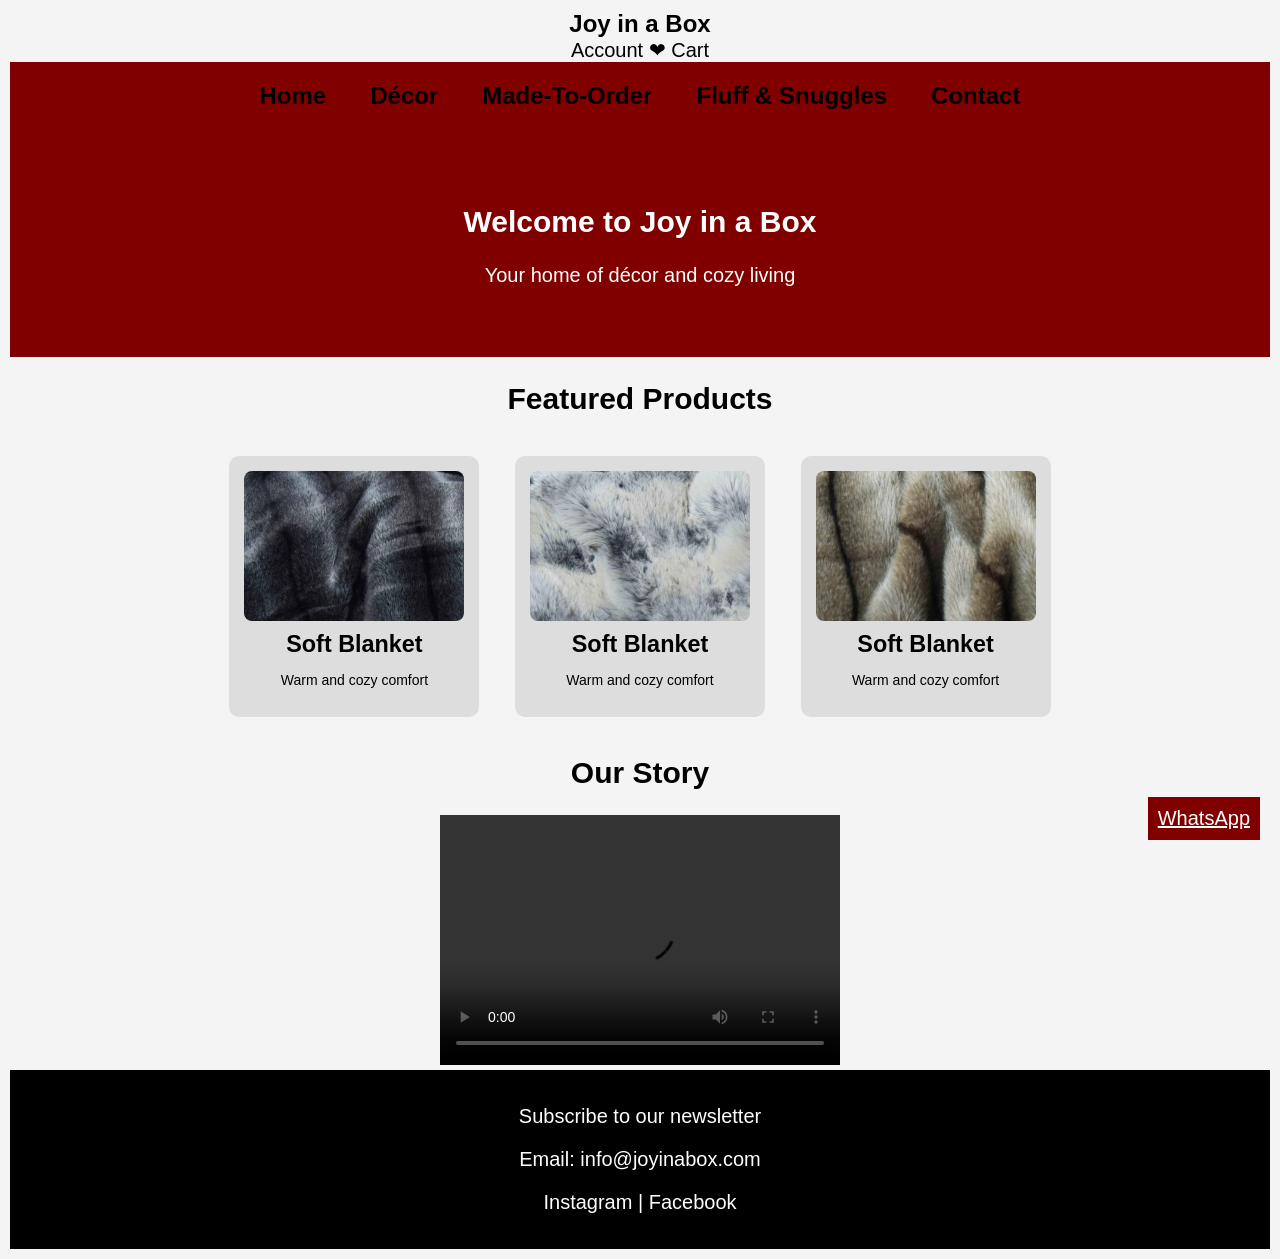
<file: index.html>
<!DOCTYPE html>
<html>
<head>
<title>Joy in a Box</title>
<link rel="stylesheet" href="styles.css">
</head>

<body>

<header>
    <div class="logo">
        <a href="index.html">Joy in a Box</a>
    <div class="top-icons">
    <span>Account</span>
    <span>❤</span>
    <span>Cart</span>

    </div>

    <nav>
        <ul>
            <li><a href="index.html">Home</a></li>
            <li><a href="decor.html">Décor</a></li>
            <li><a href="made-to-order.html">Made-To-Order</a></li>
            <li><a href="fluff.html">Fluff & Snuggles</a></li>
            <li><a href="contact.html">Contact</a></li>
        </ul>
    </nav>
</header>

<section class="hero">
    <h1>Welcome to Joy in a Box</h1>
    <p>Your home of décor and cozy living</p>
</section>

<section class="products">
    <h2>Featured Products</h2>

    <div class="product">
         <img src="Fleece .jpeg"="Morden Vase" Width="200">
         <h3>Soft Blanket</h3>
         <p>Warm and cozy comfort</p>
     </div>
       
    <div class="product">
         <img src="Comfort.jpeg"="Soft Blankets" width="200">
         <h3>Soft Blanket</h3>
         <p>Warm and cozy comfort</p>
      </div>
    <div class="product">
        <img src="Soft.jpeg"="Soft Blanket" width="200">
        <h3>Soft Blanket</h3>
        <p>Warm and cozy comfort</p>
</section>

<!-- VIDEO -->
<section style="text-align:center;">
    <h2>Our Story</h2>
    <video width="400" height="250" controls>
        <source src="monyatsi.mp4" type="video/mp4">
    
    </video>
</section>

<button onclick="topFunction()" id="topBtn">↑</button>
<a href="#" class="whatsapp">WhatsApp</a>

<footer>
    <p>Subscribe to our newsletter</p>
    <p>Email: info@joyinabox.com</p>
    <p>Instagram | Facebook</p>
</footer>

<script>
let btn = document.getElementById("topBtn");

window.onscroll = function() {
    btn.style.display = (document.documentElement.scrollTop > 100) ? "block" : "none";
};

function topFunction() {
    document.documentElement.scrollTop = 0;
}
</script>

</body>
</html>
</file>
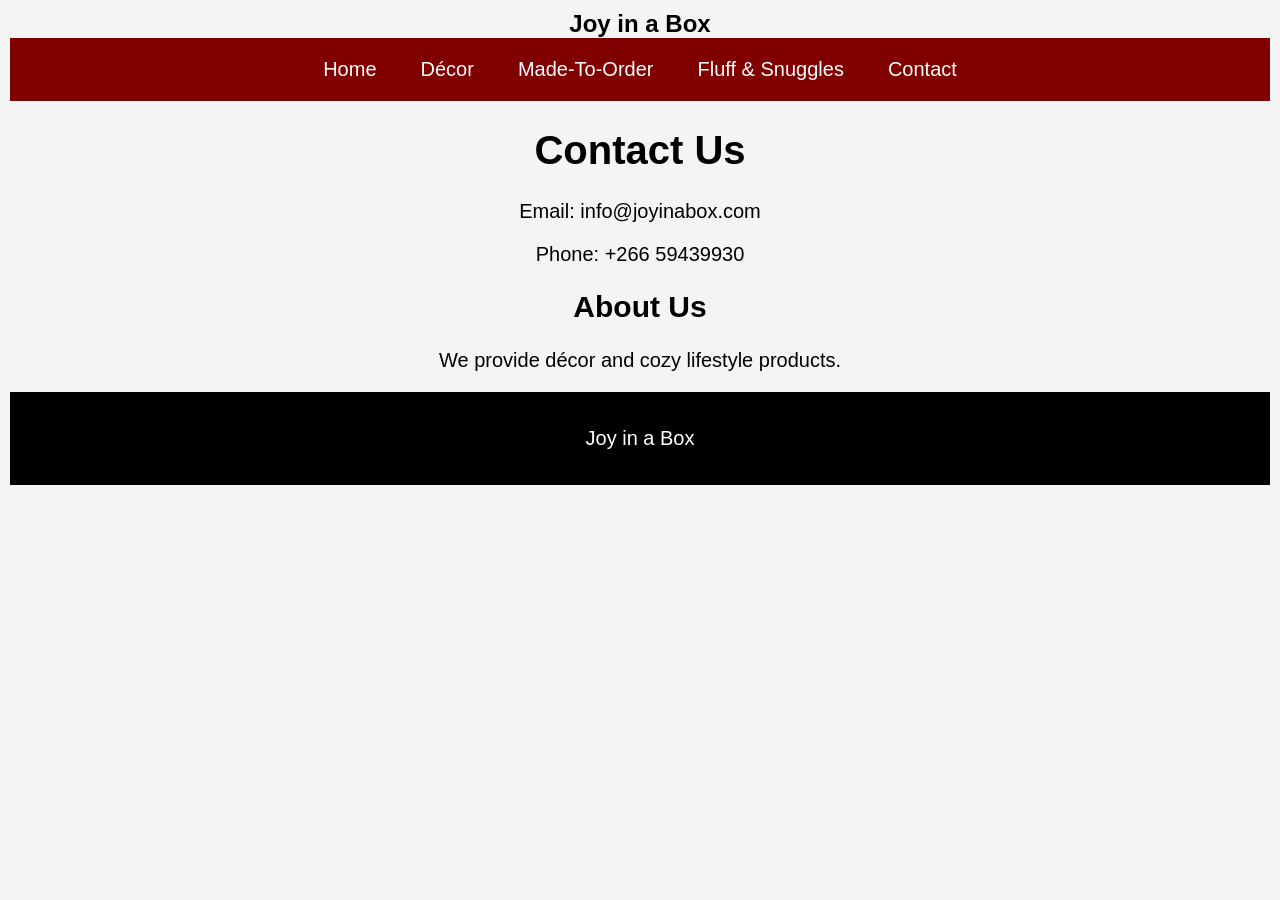
<file: contact.html>
<!DOCTYPE html>
<html>
<head>
<title>Contact</title>
<link rel="stylesheet" href="styles.css">
</head>

<body>

<header>
    <div class="logo">
        <a href="index.html">Joy in a Box</a>
    </div>

    <nav>
        <ul>
            <li><a href="index.html">Home</a></li>
            <li><a href="decor.html">Décor</a></li>
            <li><a href="made-to-order.html">Made-To-Order</a></li>
            <li><a href="fluff.html">Fluff & Snuggles</a></li>
            <li><a href="contact.html">Contact</a></li>
        </ul>
    </nav>
</header>

<h1 style="text-align:center;">Contact Us</h1>

<p style="text-align:center;">Email: info@joyinabox.com</p>
<p style="text-align:center;">Phone: +266 59439930</p>

<h2 style="text-align:center;">About Us</h2>
<p style="text-align:center;">We provide décor and cozy lifestyle products.</p>

<footer>
    <p>Joy in a Box</p>
</footer>

</body>
</html>
</file>
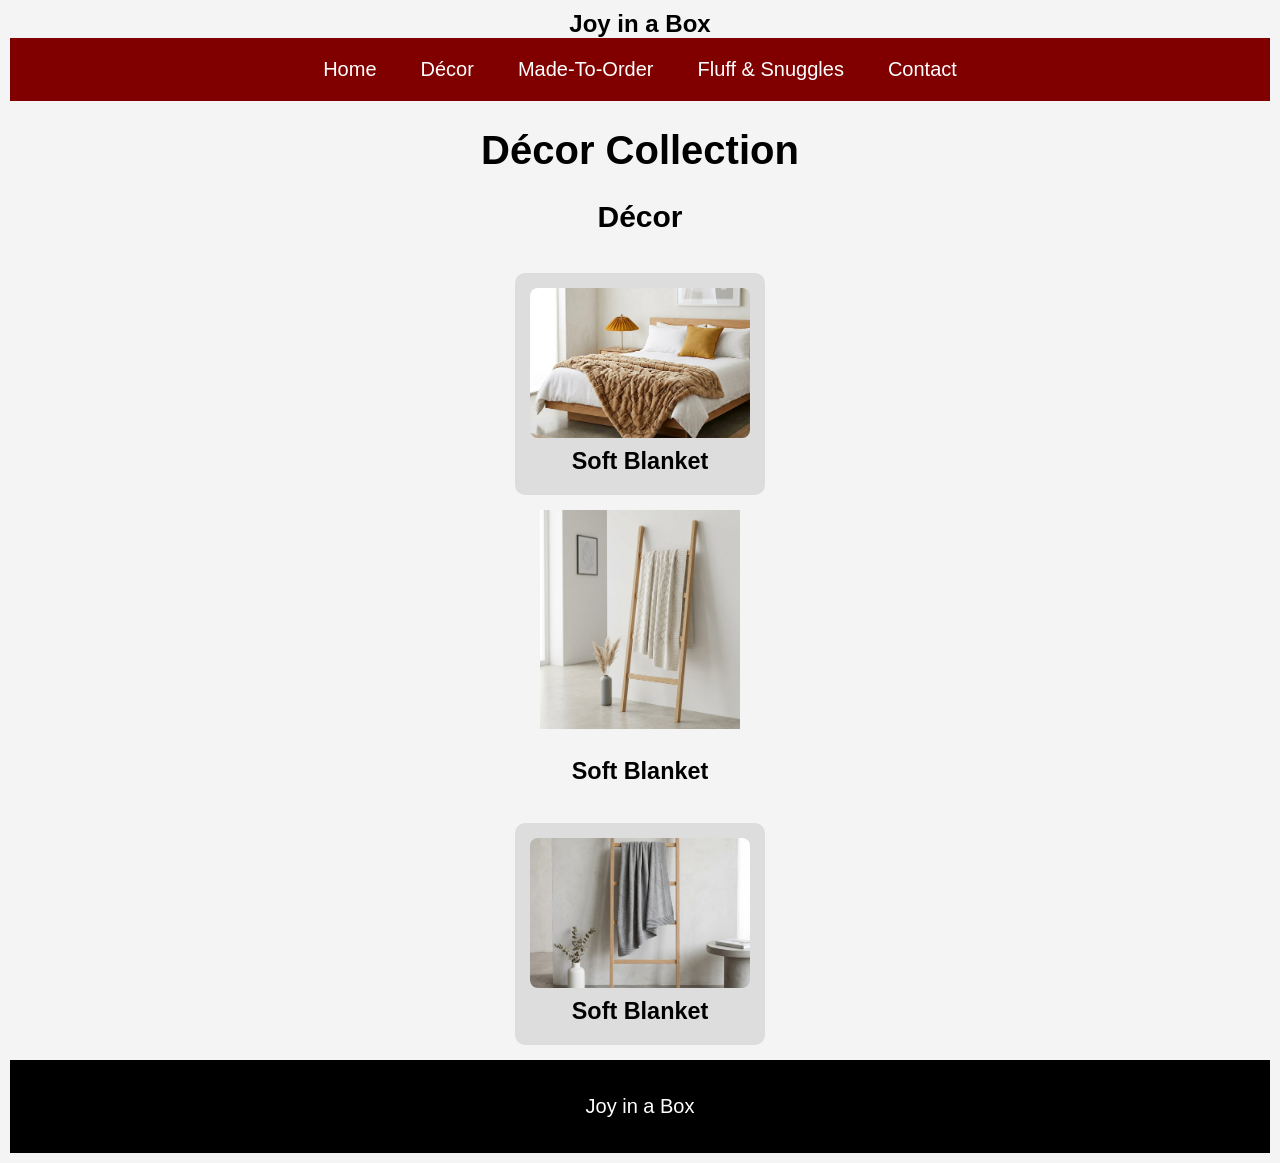
<file: decor.html>
<!DOCTYPE html>
<html>
<head>
<title>Décor</title>
<link rel="stylesheet" href="styles.css">
</head>

<body>

<header>
    <div class="logo">
        <a href="index.html">Joy in a Box</a>
    </div>

    <nav>
        <ul>
            <li><a href="index.html">Home</a></li>
            <li><a href="decor.html">Décor</a></li>
            <li><a href="made-to-order.html">Made-To-Order</a></li>
            <li><a href="fluff.html">Fluff & Snuggles</a></li>
            <li><a href="contact.html">Contact</a></li>
        </ul>
    </nav>
</header>

<h1 style="text-align:center;">Décor Collection</h1>
    <section class="DécorProducts">  
    <h2> Décor</h2>  
    <div class="product">  
     <img src="Bed.jpeg"="Morden Vase" Width="200">  
     <h3>Soft Blanket</h3>    
    </div>
<div class"product">
     <img src="Easy.jpeg"="Soft Blankets" width="200">  
     <h3>Soft Blanket</h3>    
  </div>  
<div class="product">  
    <img src="Thapelo.jpeg"="Soft Blanket" width="200">  
    <h3>Soft Blanket</h3> 
</div>
    
        <footer>
    <p style="text-align:center;">Joy in a Box</p>
</footer>

</body>
</html>
</file>
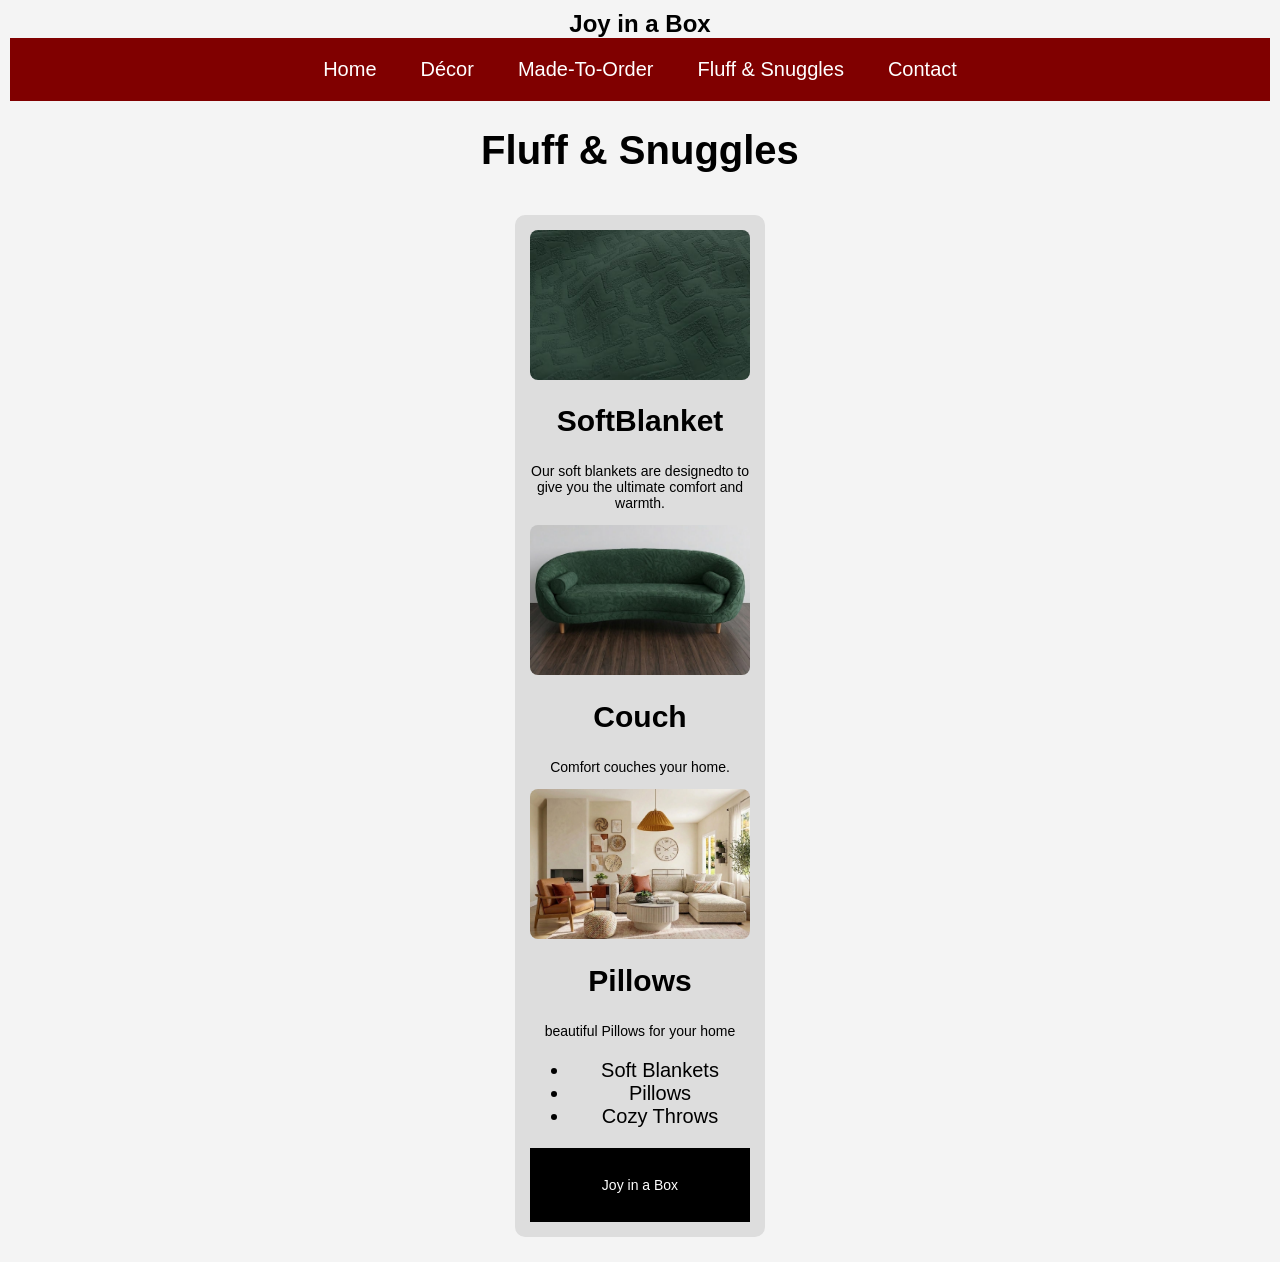
<file: fluff.html>
<!DOCTYPE html>
<html>
<head>
<title>Fluff & Snuggles</title>
<link rel="stylesheet" href="styles.css">
</head>

<body>

<header>
    <div class="logo">
        <a href="index.html">Joy in a Box</a>
    </div>

    <nav>
        <ul>
            <li><a href="index.html">Home</a></li>
            <li><a href="decor.html">Décor</a></li>
            <li><a href="made-to-order.html">Made-To-Order</a></li>
            <li><a href="fluff.html">Fluff & Snuggles</a></li>
            <li><a href="contact.html">Contact</a></li>
        </ul>
    </nav>
</header>

<h1 style="text-align:center;">Fluff & Snuggles</h1>
    <section class="product">
        <div class"product">
            <img src="Green.jpeg"="Fluff & Snuggles"Width="200">
            <h1>SoftBlanket</h1>
            <p>Our soft blankets are designedto to give you the ultimate comfort and warmth.</p>
        </div>
        <div class"product">
            <img src="Couch.jpeg"="Fluff & Snuggles"Width="200">
            <h1>Couch</h1>
            <p>Comfort couches your home.</p>
        </div>
        <div class"product">
            <img src="Living Room.jpeg"="Fluff & Snuggles"Width="200">
            <h1>Pillows</h1>
            <p> beautiful Pillows for your home</p>
        </div>
<ul style="text-align:center;">
    <li>Soft Blankets</li>
    <li>Pillows</li>
    <li>Cozy Throws</li>
</ul>

<footer>
    <p>Joy in a Box</p>
</footer>

</body>
</html>
</file>
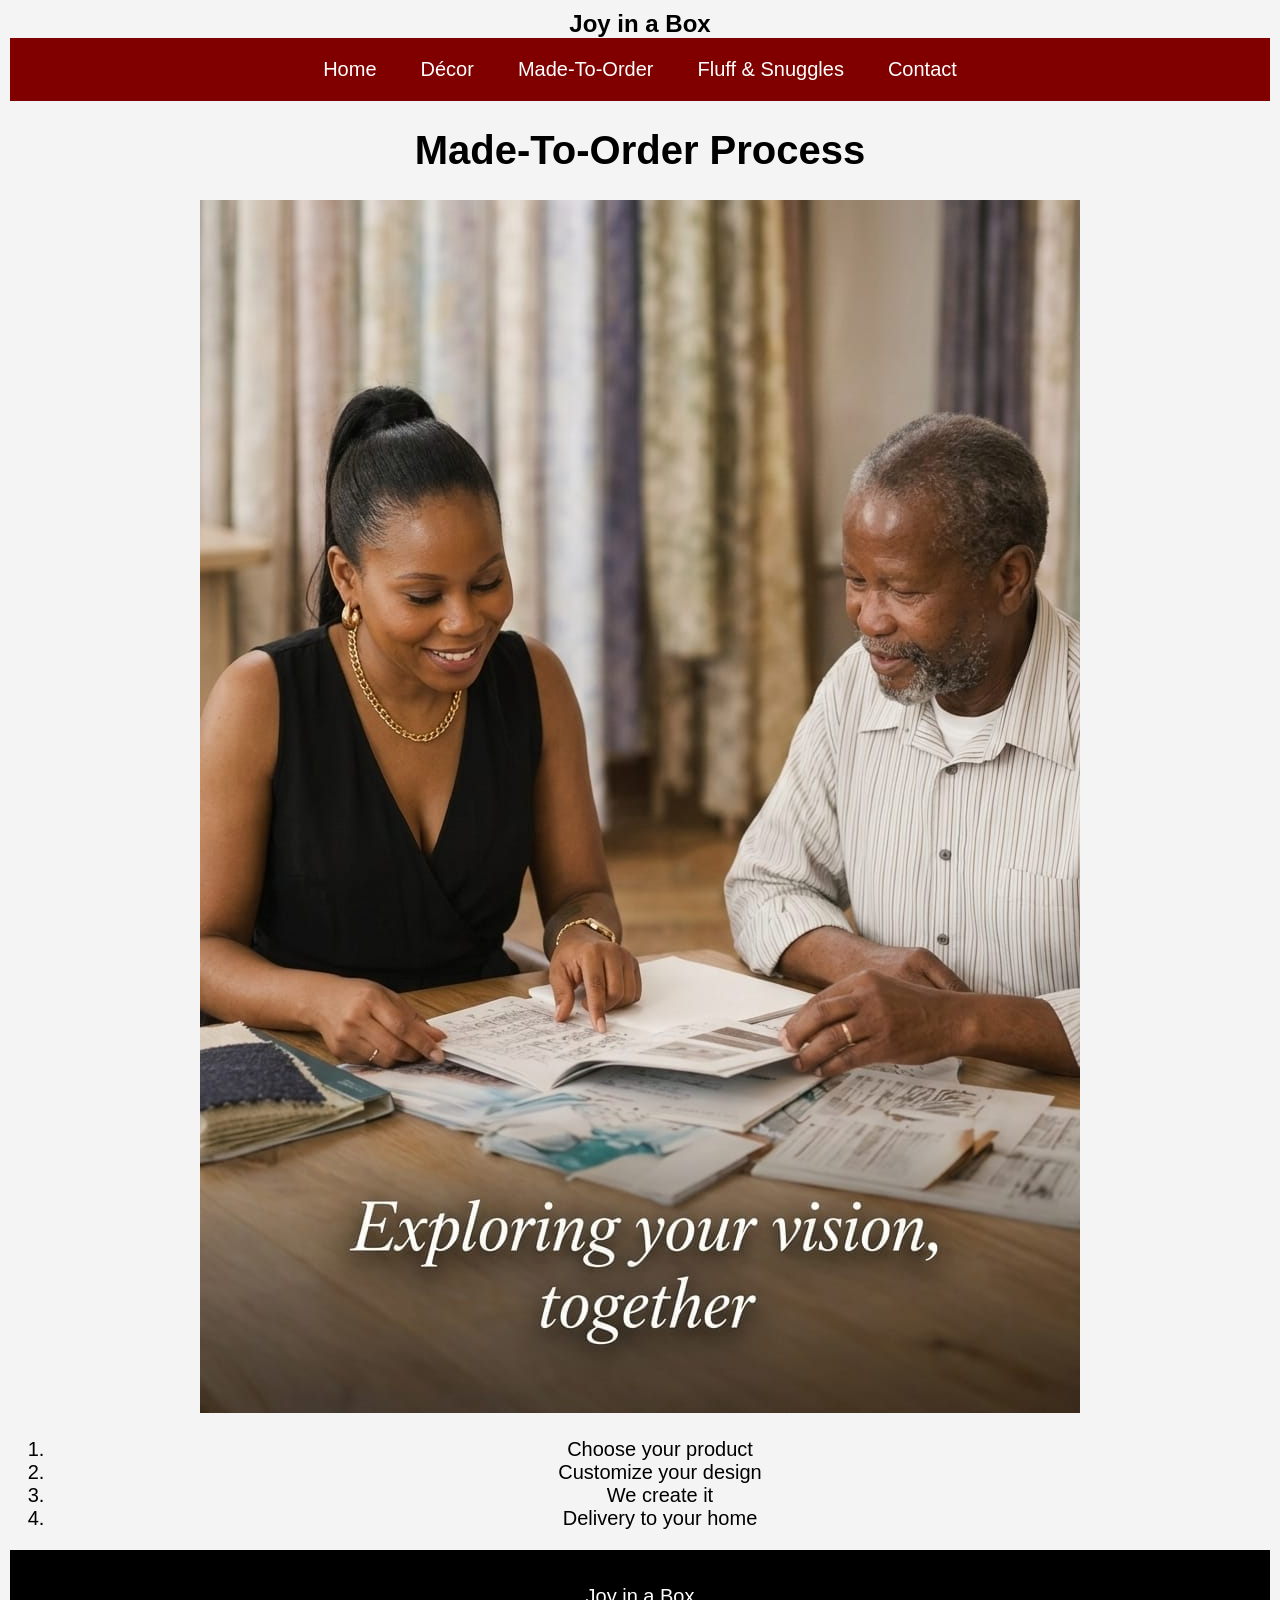
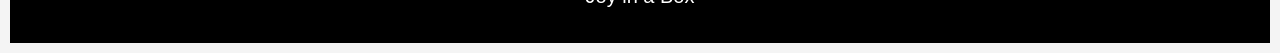
<file: made-to-order.html>
<!DOCTYPE html>
<html>
<head>
<title>Made-To-Order</title>
<link rel="stylesheet" href="styles.css">
</head>

<body>
    

<header>
    <div class="logo">
        <a href="index.html">Joy in a Box</a>
    </div>

    <nav>
        <ul>
            <li><a href="index.html">Home</a></li>
            <li><a href="decor.html">Décor</a></li>
            <li><a href="made-to-order.html">Made-To-Order</a></li>
            <li><a href="fluff.html">Fluff & Snuggles</a></li>
            <li><a href="contact.html">Contact</a></li>
        </ul>
    </nav>
</header>

<h1 style="text-align:center;">Made-To-Order Process</h1>
<img src="Exploring .jpg">
<ol style="text-align:center;">
    <li>Choose your product</li>
    <li>Customize your design</li>
    <li>We create it</li>
    <li>Delivery to your home</li>
</ol>
    

<footer>
    <p>Joy in a Box</p>
</footer>

</body>
</html>
</file>
<file: styles.css>
body {
    font-family: Arial, sans-serif;
    margin: 0;
    text-align: center;
    background: #f4f4f4;
    color: black; /* changed for visibility */
    padding: 10px;
    font-size: 20px;
}

/* Logo */
.logo a {
    text-decoration: none;
    font-size: 24px;
    font-weight: bold;
    color: black;
}

/* Navigation */
nav ul {
    display: flex;
    justify-content: center;
    background: maroon;
    padding: 10px;
    margin: 0;
}

nav ul li {
    list-style: none;
    margin: 10px;
}

nav ul li a {
    text-decoration: none;
    color: white;
    padding: 8px 12px;
}

nav ul li a:hover {
    background: black;
}

/* Hero */
.hero {
    text-align: center;
    padding: 50px;
    background: maroon;
    color: white;
}

/* PRODUCTS CONTAINER (IMPORTANT) */
.products {
    text-align: center;
}

/* Product cards */
.product {
    display: inline-block;
    width: 220px;
    margin: 15px;
    padding: 15px;
    background: #ddd;
    border-radius: 10px;
    vertical-align: top;
}

/* Images */
.product img {
    display:flex;
    width: 100%;
    height: 150px;
    object-fit: cover;
    border-radius: 8px;
}

/* Text */
.product h3 {
    margin: 10px 0 5px;
}

.product p {
    font-size: 14px;
}

/* Footer */
footer {
    text-align: center;
    background: black;
    color: white;
    padding: 15px;
}

/* Buttons */
#topBtn {
    position: fixed;
    bottom: 20px;
    right: 20px;
    display: none;
}

.whatsapp {
    position: fixed;
    bottom: 60px;
    right: 20px;
    background: maroon;
    color: white;
    padding: 10px;
}

/* Mobile */
@media (max-width: 600px) {
    nav ul {
        flex-direction: column;
    }

    .product {
        width: 90%; /* stack nicely on phone */
    }
        }
</file>
